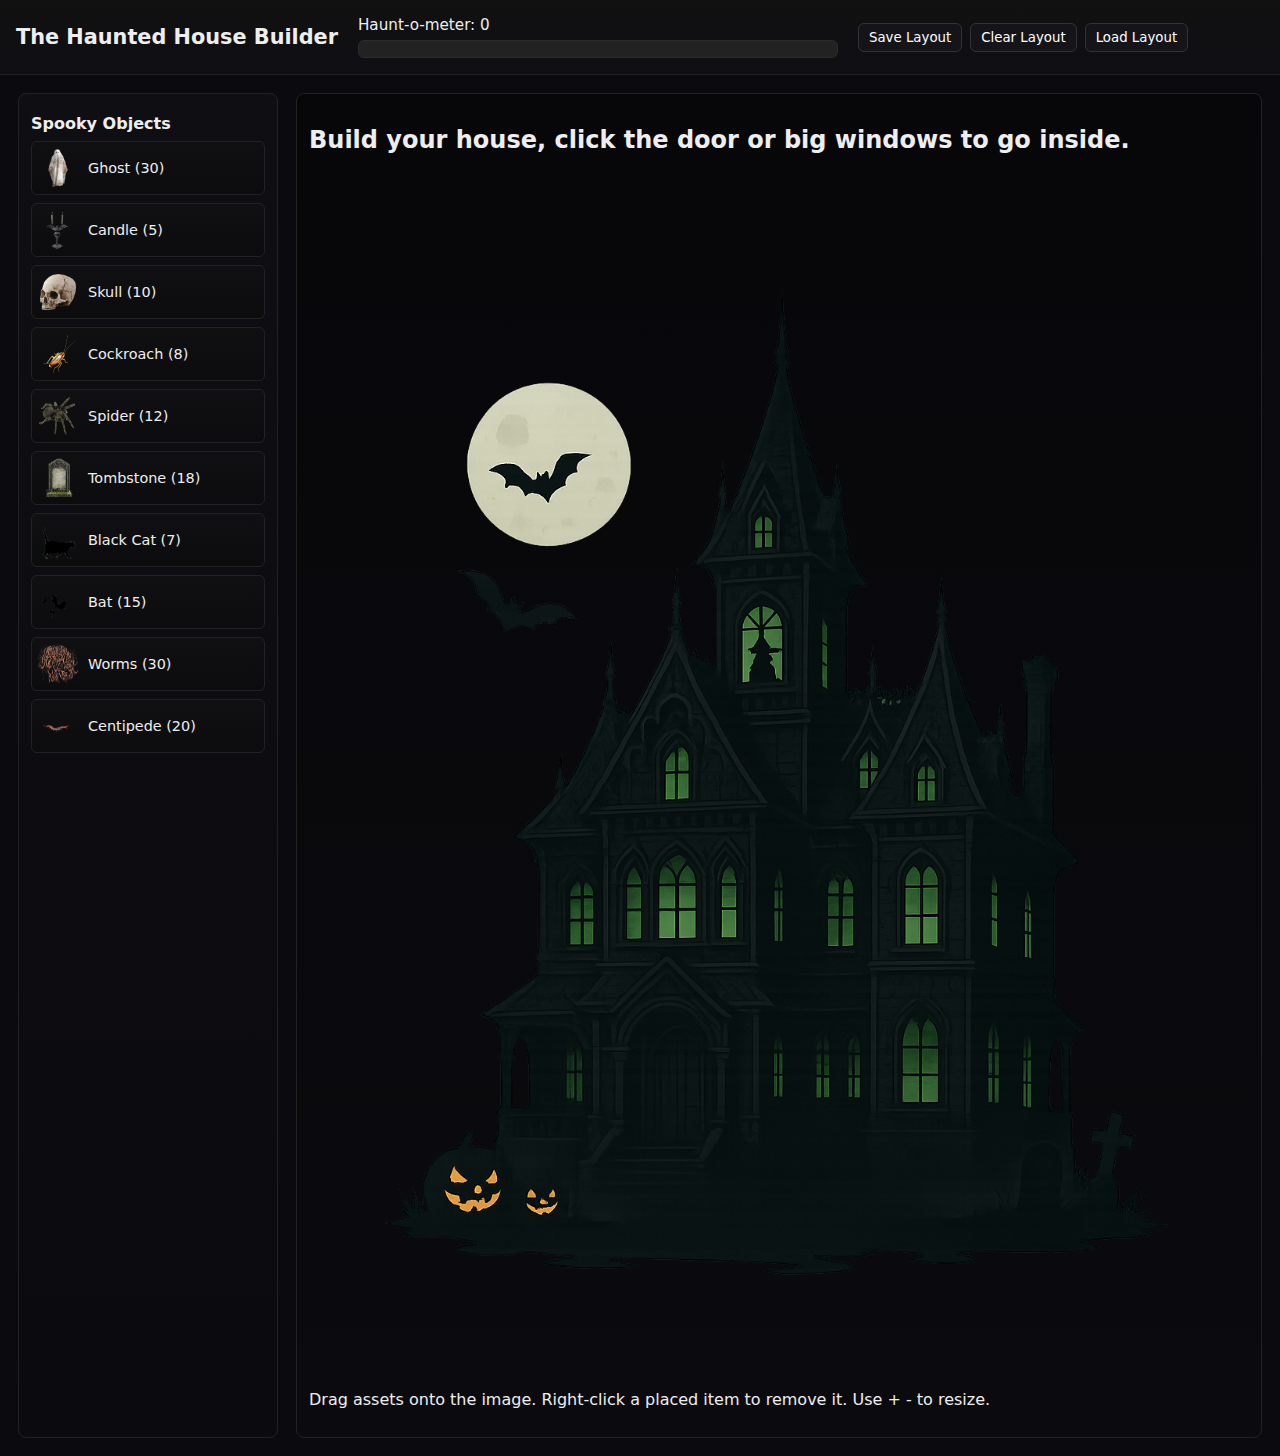
<file: index.html>
<!doctype html>
<html lang="en">
<head>
  <meta charset="utf-8" />
  <meta name="viewport" content="width=device-width,initial-scale=1" />
  <title>The Haunted House Builder</title>
  <link rel="stylesheet" href="styles.css">
</head>
<body>
  <header>
    <h1>The Haunted House Builder</h1>
    <div class="haunt-meter-wrap">
      <div class="haunt-label">Haunt-o-meter: <span id="haunt-value">0</span></div>
      <div class="haunt-meter">
        <div id="haunt-fill" class="haunt-fill" style="width:0%"></div>
      </div>
    </div>
    <div class="controls">
      <button id="save-btn">Save Layout</button>
      <button id="clear-btn">Clear Layout</button>
      <button id="load-btn">Load Layout</button>
    </div>
  </header>

  <main>
    <aside class="sidebar">
      <section>
        <h2>Spooky Objects</h2>
        <div class="tools">
          <div class="tool-item" draggable="true" data-type="objects" data-id="ghost" data-haunt="30">
            <img src="assets/ghost.png" alt="ghost"/>
            <div class="tool-label">Ghost (30)</div>
          </div>

          <div class="tool-item" draggable="true" data-type="objects" data-id="candle" data-haunt="5">
            <img src="assets/candle.png" alt="candle"/>
            <div class="tool-label">Candle (5)</div>
          </div>

          <div class="tool-item" draggable="true" data-type="objects" data-id="skull" data-haunt="10">
            <img src="assets/skull.png" alt="skull"/>
            <div class="tool-label">Skull (10)</div>
          </div>

          <div class="tool-item" draggable="true" data-type="objects" data-id="cockroach" data-haunt="8">
            <img src="assets/cockroach.png" alt="cockroach"/>
            <div class="tool-label">Cockroach  (8)</div>
          </div>

          <div class="tool-item" draggable="true" data-type="objects" data-id="spider" data-haunt="12">
            <img src="assets/spider.png" alt="spider"/>
            <div class="tool-label">Spider (12)</div>
          </div>

          <div class="tool-item" draggable="true" data-type="objects" data-id="tombstone" data-haunt="18">
            <img src="assets/tombstone.png" alt="tombstone"/>
            <div class="tool-label">Tombstone (18)</div>
          </div>

          <div class="tool-item" draggable="true" data-type="objects" data-id="blackcat" data-haunt="7">
            <img src="assets/blackcat.gif" alt="black cat"/>
            <div class="tool-label">Black Cat (7)</div>
          </div>

          <div class="tool-item" draggable="true" data-type="objects" data-id="bat" data-haunt="15">
            <img src="assets/bats.gif" alt="bat"/>
            <div class="tool-label">Bat (15)</div>
          </div>

          <div class="tool-item" draggable="true" data-type="objects" data-id="worms" data-haunt="30">
            <img src="assets/worms.png" alt="worms"/>
            <div class="tool-label">Worms (30)</div>
          </div>

          <div class="tool-item" draggable="true" data-type="objects" data-id="centipede" data-haunt="20">
            <img src="assets/centipede.png" alt="centipede"/>
            <div class="tool-label">Centipede (20)</div>
          </div>


      </section>
    </aside>

    <section class="canvas-wrap">
      <h2>Build your house, click the door or big windows to go inside.</h2>
      <div id="house-area" class="house-area" aria-label="House canvas">
        <img id="house-img" src="assets/HauntedHouse.png" alt="House" />        
        <div id="overlay" class="overlay"></div>
        <div class="enter-house-btn" id="front-door" data-link="pages/hall.html"></div>
        <div class="enter-house-btn" id="bottom-right-window" data-link="pages/kitchen.html"></div>
        <div class="enter-house-btn" id="top-left-window" data-link="pages/bedroom.html"></div>
        <div class="enter-house-btn" id="top-right-window" data-link="pages/bathroom.html"></div>
        <div class="enter-house-btn" id="tower-window" data-link="pages/tower.html"></div>
      </div>
      <p class="hint">Drag assets onto the image. Right-click a placed item to remove it. Use + - to resize.</p>
    </section>
  </main>

  <script src="app.js" defer></script>
</body>
</html>
</file>
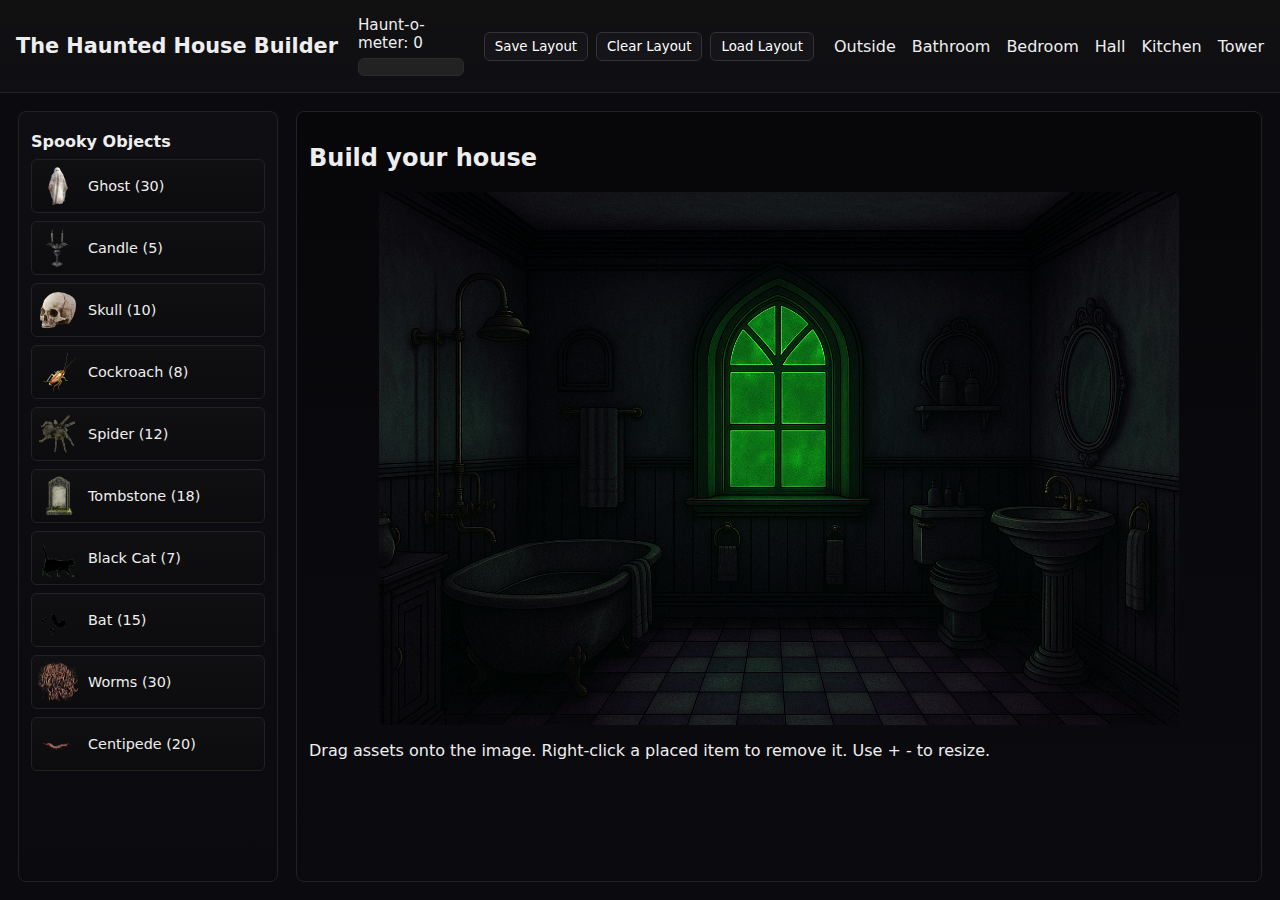
<file: pages/bathroom.html>
<!doctype html>
<html lang="en">
<head>
  <meta charset="utf-8" />
  <meta name="viewport" content="width=device-width,initial-scale=1" />
  <title>The Haunted House Builder</title>
  <link rel="stylesheet" href="../styles.css">
</head>
<body>
  <header>
    <h1>The Haunted House Builder</h1>
    <div class="haunt-meter-wrap">
      <div class="haunt-label">Haunt-o-meter: <span id="haunt-value">0</span></div>
      <div class="haunt-meter">
        <div id="haunt-fill" class="haunt-fill" style="width:0%"></div>
      </div>
    </div>
    <div class="controls">
      <button id="save-btn">Save Layout</button>
      <button id="clear-btn">Clear Layout</button>
      <button id="load-btn">Load Layout</button>
    </div>

    <nav class="room-links" aria-label="Rooms navigation">
    <ul class="room-icons">
    <li>
      <a href="../index.html" title="Outside">
        <span>Outside</span>
      </a>
    </li>
  <ul class="room-icons">
    <li>
      <a href="bathroom.html" title="Bathroom">
        <span>Bathroom</span>
      </a>
    </li>
    <li>
      <a href="bedroom.html" title="Bedroom">
        <span>Bedroom</span>
      </a>
    </li>
    <li>
      <a href="hall.html" title="Hall">
        <span>Hall</span>
      </a>
    </li>
    <li>
      <a href="kitchen.html" title="Kitchen">
        <span>Kitchen</span>
      </a>
    </li>
    <li>
      <a href="tower.html" title="Tower">
        <span>Tower</span>
      </a>
    </li>
  </ul>
</nav>
  </header>



  <main>
    <aside class="sidebar">
      <section>
        <h2>Spooky Objects</h2>
        <div class="tools">
          <div class="tool-item" draggable="true" data-type="objects" data-id="ghost" data-haunt="30">
            <img src="../assets/ghost.png" alt="ghost"/>
            <div class="tool-label">Ghost (30)</div>
          </div>

          <div class="tool-item" draggable="true" data-type="objects" data-id="candle" data-haunt="5">
            <img src="../assets/candle.png" alt="candle"/>
            <div class="tool-label">Candle (5)</div>
          </div>

          <div class="tool-item" draggable="true" data-type="objects" data-id="skull" data-haunt="10">
            <img src="../assets/skull.png" alt="skull"/>
            <div class="tool-label">Skull (10)</div>
          </div>

          <div class="tool-item" draggable="true" data-type="objects" data-id="cockroach" data-haunt="8">
            <img src="../assets/cockroach.png" alt="cockroach"/>
            <div class="tool-label">Cockroach  (8)</div>
          </div>

          <div class="tool-item" draggable="true" data-type="objects" data-id="spider" data-haunt="12">
            <img src="../assets/spider.png" alt="spider"/>
            <div class="tool-label">Spider (12)</div>
          </div>

          <div class="tool-item" draggable="true" data-type="objects" data-id="tombstone" data-haunt="18">
            <img src="../assets/tombstone.png" alt="tombstone"/>
            <div class="tool-label">Tombstone (18)</div>
          </div>

          <div class="tool-item" draggable="true" data-type="objects" data-id="blackcat" data-haunt="7">
            <img src="../assets/blackcat.gif" alt="black cat"/>
            <div class="tool-label">Black Cat (7)</div>
          </div>

          <div class="tool-item" draggable="true" data-type="objects" data-id="bat" data-haunt="15">
            <img src="../assets/bats.gif" alt="bat"/>
            <div class="tool-label">Bat (15)</div>
          </div>

          <div class="tool-item" draggable="true" data-type="objects" data-id="worms" data-haunt="30">
            <img src="../assets/worms.png" alt="worms"/>
            <div class="tool-label">Worms (30)</div>
          </div>

          <div class="tool-item" draggable="true" data-type="objects" data-id="centipede" data-haunt="20">
            <img src="../assets/centipede.png" alt="centipede"/>
            <div class="tool-label">Centipede (20)</div>
          </div>


      </section>
    </aside>

    <section class="canvas-wrap">
      <h2>Build your house</h2>
      <div id="house-area" class="house-area" aria-label="House canvas">
    <img id="house-img" src="../assets/bathroom.png" alt="bathroom" />
        <div id="overlay" class="overlay"></div>
      </div>
      <p class="hint">Drag assets onto the image. Right-click a placed item to remove it. Use + - to resize.</p>
    </section>
  </main>

  <script src="../app.js" defer></script>
</body>
</html>
</file>
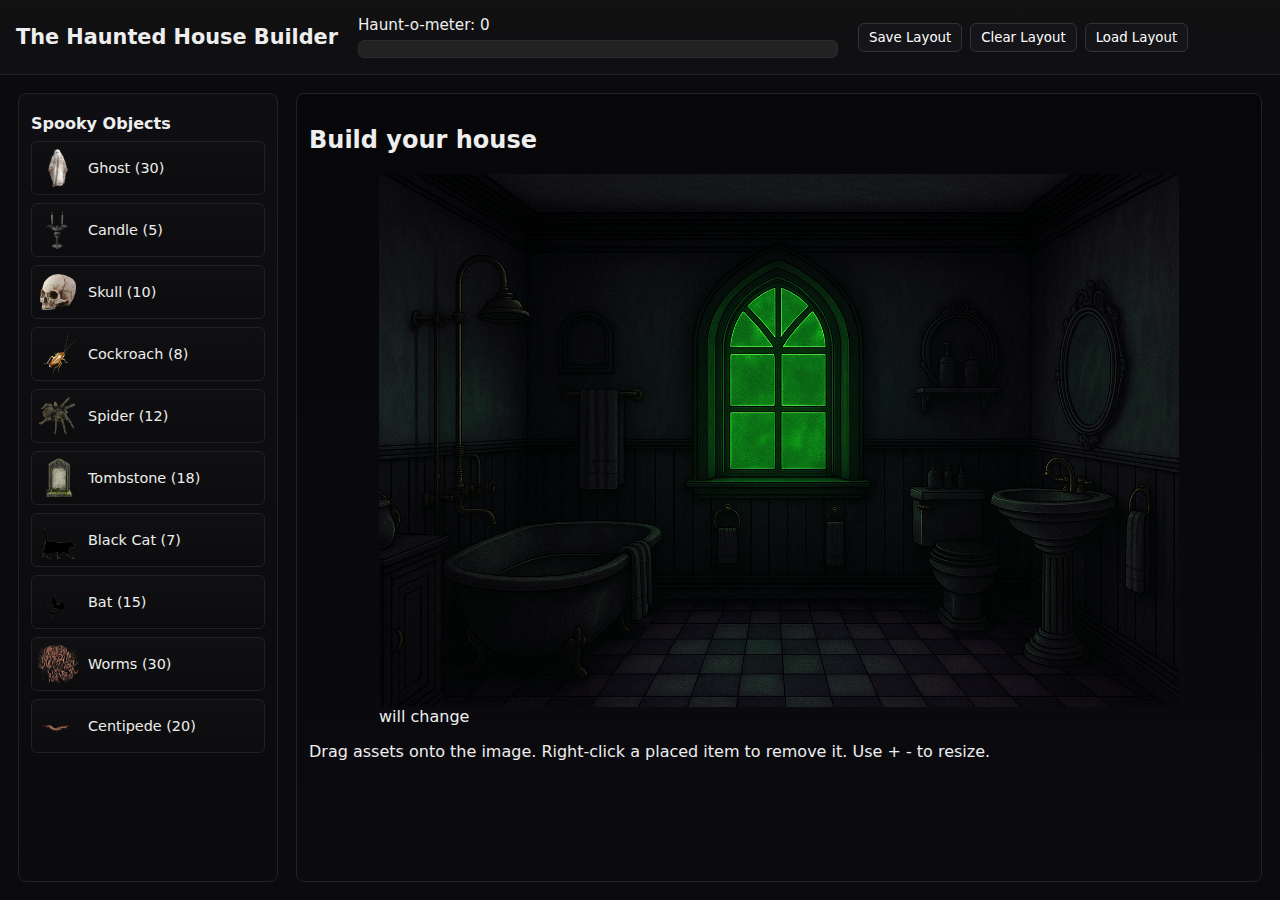
<file: pages/bedroom.html>
<!doctype html>
<html lang="en">
<head>
  <meta charset="utf-8" />
  <meta name="viewport" content="width=device-width,initial-scale=1" />
  <title>The Haunted House Builder</title>
  <link rel="stylesheet" href="../styles.css">
</head>
<body>
  <header>
    <h1>The Haunted House Builder</h1>
    <div class="haunt-meter-wrap">
      <div class="haunt-label">Haunt-o-meter: <span id="haunt-value">0</span></div>
      <div class="haunt-meter">
        <div id="haunt-fill" class="haunt-fill" style="width:0%"></div>
      </div>
    </div>
    <div class="controls">
      <button id="save-btn">Save Layout</button>
      <button id="clear-btn">Clear Layout</button>
      <button id="load-btn">Load Layout</button>
    </div>
  </header>

  <main>
    <aside class="sidebar">
      <section>
        <h2>Spooky Objects</h2>
        <div class="tools">
          <div class="tool-item" draggable="true" data-type="objects" data-id="ghost" data-haunt="30">
            <img src="../assets/ghost.png" alt="ghost"/>
            <div class="tool-label">Ghost (30)</div>
          </div>

          <div class="tool-item" draggable="true" data-type="objects" data-id="candle" data-haunt="5">
            <img src="../assets/candle.png" alt="candle"/>
            <div class="tool-label">Candle (5)</div>
          </div>

          <div class="tool-item" draggable="true" data-type="objects" data-id="skull" data-haunt="10">
            <img src="../assets/skull.png" alt="skull"/>
            <div class="tool-label">Skull (10)</div>
          </div>

          <div class="tool-item" draggable="true" data-type="objects" data-id="cockroach" data-haunt="8">
            <img src="../assets/cockroach.png" alt="cockroach"/>
            <div class="tool-label">Cockroach  (8)</div>
          </div>

          <div class="tool-item" draggable="true" data-type="objects" data-id="spider" data-haunt="12">
            <img src="../assets/spider.png" alt="spider"/>
            <div class="tool-label">Spider (12)</div>
          </div>

          <div class="tool-item" draggable="true" data-type="objects" data-id="tombstone" data-haunt="18">
            <img src="../assets/tombstone.png" alt="tombstone"/>
            <div class="tool-label">Tombstone (18)</div>
          </div>

          <div class="tool-item" draggable="true" data-type="objects" data-id="blackcat" data-haunt="7">
            <img src="../assets/blackcat.gif" alt="black cat"/>
            <div class="tool-label">Black Cat (7)</div>
          </div>

          <div class="tool-item" draggable="true" data-type="objects" data-id="bat" data-haunt="15">
            <img src="../assets/bats.gif" alt="bat"/>
            <div class="tool-label">Bat (15)</div>
          </div>

          <div class="tool-item" draggable="true" data-type="objects" data-id="worms" data-haunt="30">
            <img src="../assets/worms.png" alt="worms"/>
            <div class="tool-label">Worms (30)</div>
          </div>

          <div class="tool-item" draggable="true" data-type="objects" data-id="centipede" data-haunt="20">
            <img src="../assets/centipede.png" alt="centipede"/>
            <div class="tool-label">Centipede (20)</div>
          </div>


      </section>
    </aside>

    <section class="canvas-wrap">
      <h2>Build your house</h2>
      <div id="house-area" class="house-area" aria-label="House canvas">
    <img id="house-img" src="../assets/bathroom.png" alt="bedroom" />     will change
        <div id="overlay" class="overlay"></div>
      </div>
      <p class="hint">Drag assets onto the image. Right-click a placed item to remove it. Use + - to resize.</p>
    </section>
  </main>

  <script src="../app.js" defer></script>
</body>
</html>
</file>
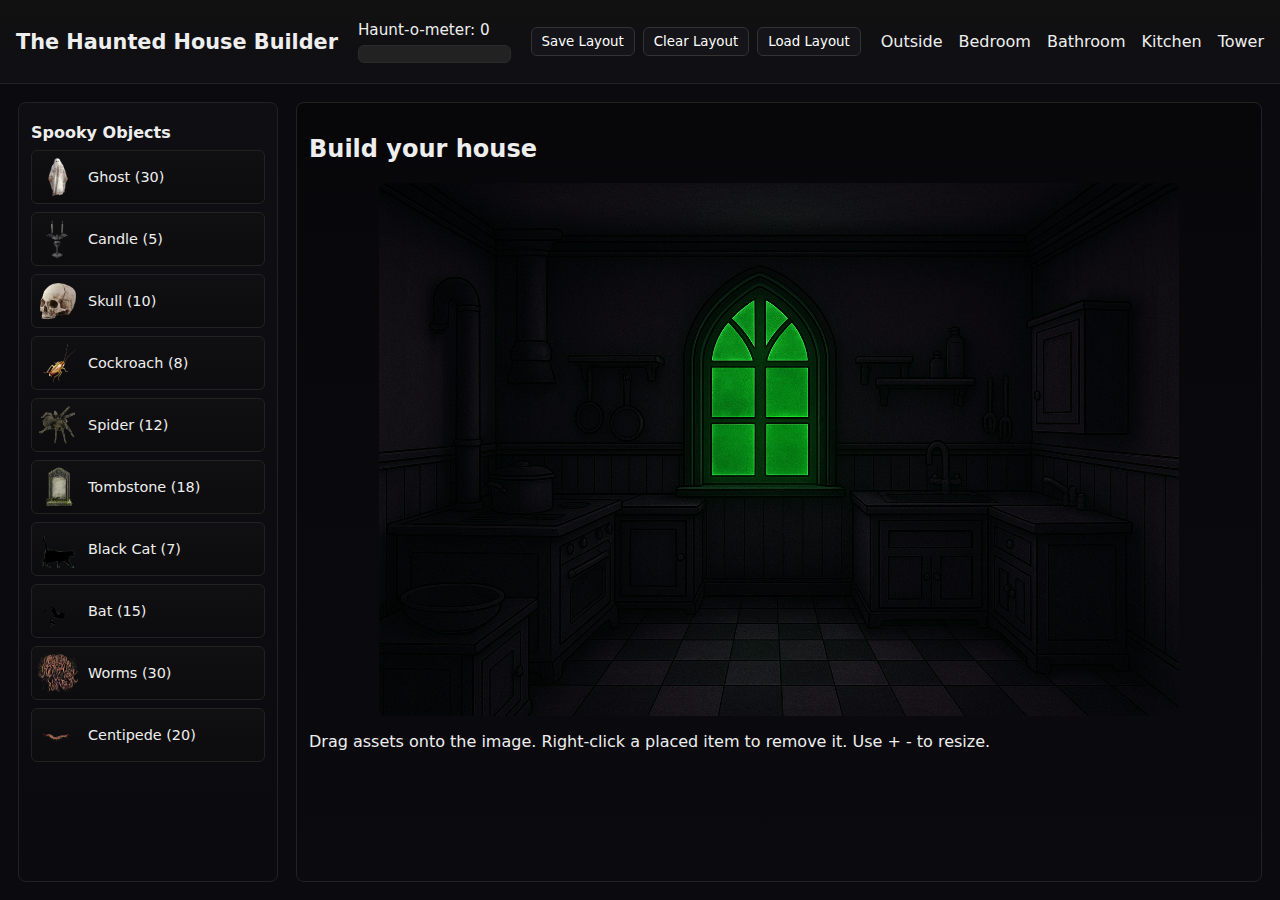
<file: pages/hall.html>
<!doctype html>
<html lang="en">
<head>
  <meta charset="utf-8" />
  <meta name="viewport" content="width=device-width,initial-scale=1" />
  <title>The Haunted House Builder</title>
  <link rel="stylesheet" href="../styles.css">
</head>
<body>
  <header>
    <h1>The Haunted House Builder</h1>
    <div class="haunt-meter-wrap">
      <div class="haunt-label">Haunt-o-meter: <span id="haunt-value">0</span></div>
      <div class="haunt-meter">
        <div id="haunt-fill" class="haunt-fill" style="width:0%"></div>
      </div>
    </div>
    <div class="controls">
      <button id="save-btn">Save Layout</button>
      <button id="clear-btn">Clear Layout</button>
      <button id="load-btn">Load Layout</button>
    </div>
    <nav class="room-links" aria-label="Rooms navigation">
    <ul class="room-icons">
    <li>
      <a href="../index.html" title="Outside">
        <span>Outside</span>
      </a>
    </li>
    <li>
      <a href="bedroom.html" title="Bedroom">
        <span>Bedroom</span>
      </a>
    </li>
    <li>
      <a href="bathroom.html" title="bathroom">
        <span>Bathroom</span>
      </a>
    </li>
    <li>
      <a href="kitchen.html" title="Kitchen">
        <span>Kitchen</span>
      </a>
    </li>
    <li>
      <a href="tower.html" title="Tower">
        <span>Tower</span>
      </a>
    </li>
  </ul>
</nav>
  </header>

  <main>
    <aside class="sidebar">
      <section>
        <h2>Spooky Objects</h2>
        <div class="tools">
          <div class="tool-item" draggable="true" data-type="objects" data-id="ghost" data-haunt="30">
            <img src="../assets/ghost.png" alt="ghost"/>
            <div class="tool-label">Ghost (30)</div>
          </div>

          <div class="tool-item" draggable="true" data-type="objects" data-id="candle" data-haunt="5">
            <img src="../assets/candle.png" alt="candle"/>
            <div class="tool-label">Candle (5)</div>
          </div>

          <div class="tool-item" draggable="true" data-type="objects" data-id="skull" data-haunt="10">
            <img src="../assets/skull.png" alt="skull"/>
            <div class="tool-label">Skull (10)</div>
          </div>

          <div class="tool-item" draggable="true" data-type="objects" data-id="cockroach" data-haunt="8">
            <img src="../assets/cockroach.png" alt="cockroach"/>
            <div class="tool-label">Cockroach  (8)</div>
          </div>

          <div class="tool-item" draggable="true" data-type="objects" data-id="spider" data-haunt="12">
            <img src="../assets/spider.png" alt="spider"/>
            <div class="tool-label">Spider (12)</div>
          </div>

          <div class="tool-item" draggable="true" data-type="objects" data-id="tombstone" data-haunt="18">
            <img src="../assets/tombstone.png" alt="tombstone"/>
            <div class="tool-label">Tombstone (18)</div>
          </div>

          <div class="tool-item" draggable="true" data-type="objects" data-id="blackcat" data-haunt="7">
            <img src="../assets/blackcat.gif" alt="black cat"/>
            <div class="tool-label">Black Cat (7)</div>
          </div>

          <div class="tool-item" draggable="true" data-type="objects" data-id="bat" data-haunt="15">
            <img src="../assets/bats.gif" alt="bat"/>
            <div class="tool-label">Bat (15)</div>
          </div>

          <div class="tool-item" draggable="true" data-type="objects" data-id="worms" data-haunt="30">
            <img src="../assets/worms.png" alt="worms"/>
            <div class="tool-label">Worms (30)</div>
          </div>

          <div class="tool-item" draggable="true" data-type="objects" data-id="centipede" data-haunt="20">
            <img src="../assets/centipede.png" alt="centipede"/>
            <div class="tool-label">Centipede (20)</div>
          </div>


      </section>
    </aside>

    <section class="canvas-wrap">
      <h2>Build your house</h2>
      <div id="house-area" class="house-area" aria-label="House canvas">
    <img id="house-img" src="../assets/kitchen.png" alt="hall" />
        <div id="overlay" class="overlay"></div>
      </div>
      <p class="hint">Drag assets onto the image. Right-click a placed item to remove it. Use + - to resize.</p>
    </section>
  </main>

  <script src="../app.js" defer></script>
</body>
</html>
</file>
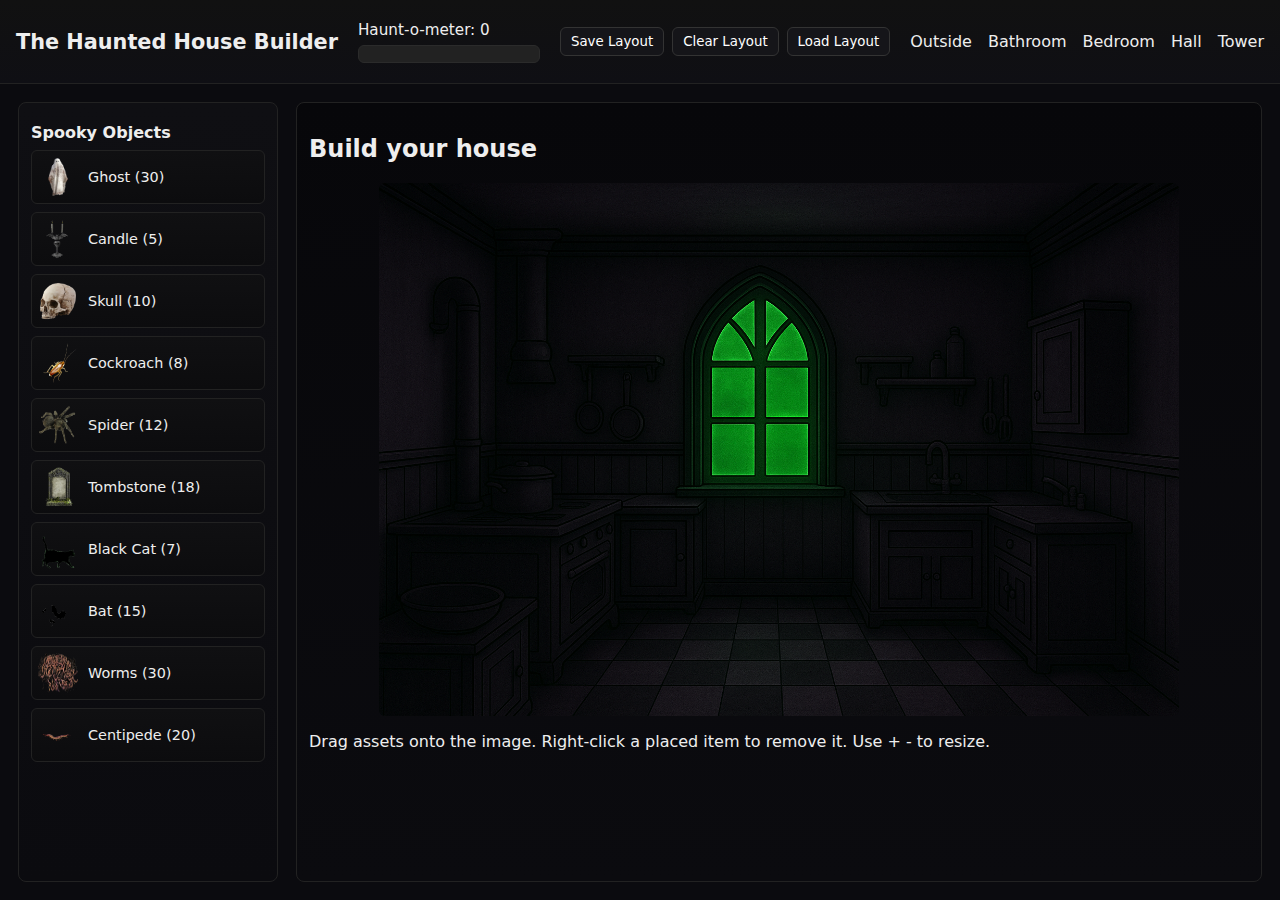
<file: pages/kitchen.html>
<!doctype html>
<html lang="en">
<head>
  <meta charset="utf-8" />
  <meta name="viewport" content="width=device-width,initial-scale=1" />
  <title>The Haunted House Builder</title>
  <link rel="stylesheet" href="../styles.css">
</head>
<body>
  <header>
    <h1>The Haunted House Builder</h1>
    <div class="haunt-meter-wrap">
      <div class="haunt-label">Haunt-o-meter: <span id="haunt-value">0</span></div>
      <div class="haunt-meter">
        <div id="haunt-fill" class="haunt-fill" style="width:0%"></div>
      </div>
    </div>
    <div class="controls">
      <button id="save-btn">Save Layout</button>
      <button id="clear-btn">Clear Layout</button>
      <button id="load-btn">Load Layout</button>
    </div>
    <nav class="room-links" aria-label="Rooms navigation">
    <ul class="room-icons">
    <li>
      <a href="../index.html" title="Outside">
        <span>Outside</span>
      </a>
    </li>
  <ul class="room-icons">
    <li>
      <a href="bathroom.html" title="Bathroom">
        <span>Bathroom</span>
      </a>
    </li>
    <li>
      <a href="bedroom.html" title="Bedroom">
        <span>Bedroom</span>
      </a>
    </li>
    <li>
      <a href="hall.html" title="Hall">
        <span>Hall</span>
      </a>
    </li>
    <li>
      <a href="tower.html" title="Tower">
        <span>Tower</span>
      </a>
    </li>
  </ul>
</nav>
  </header>

  <main>
    <aside class="sidebar">
      <section>
        <h2>Spooky Objects</h2>
        <div class="tools">
          <div class="tool-item" draggable="true" data-type="objects" data-id="ghost" data-haunt="30">
            <img src="../assets/ghost.png" alt="ghost"/>
            <div class="tool-label">Ghost (30)</div>
          </div>

          <div class="tool-item" draggable="true" data-type="objects" data-id="candle" data-haunt="5">
            <img src="../assets/candle.png" alt="candle"/>
            <div class="tool-label">Candle (5)</div>
          </div>

          <div class="tool-item" draggable="true" data-type="objects" data-id="skull" data-haunt="10">
            <img src="../assets/skull.png" alt="skull"/>
            <div class="tool-label">Skull (10)</div>
          </div>

          <div class="tool-item" draggable="true" data-type="objects" data-id="cockroach" data-haunt="8">
            <img src="../assets/cockroach.png" alt="cockroach"/>
            <div class="tool-label">Cockroach  (8)</div>
          </div>

          <div class="tool-item" draggable="true" data-type="objects" data-id="spider" data-haunt="12">
            <img src="../assets/spider.png" alt="spider"/>
            <div class="tool-label">Spider (12)</div>
          </div>

          <div class="tool-item" draggable="true" data-type="objects" data-id="tombstone" data-haunt="18">
            <img src="../assets/tombstone.png" alt="tombstone"/>
            <div class="tool-label">Tombstone (18)</div>
          </div>

          <div class="tool-item" draggable="true" data-type="objects" data-id="blackcat" data-haunt="7">
            <img src="../assets/blackcat.gif" alt="black cat"/>
            <div class="tool-label">Black Cat (7)</div>
          </div>

          <div class="tool-item" draggable="true" data-type="objects" data-id="bat" data-haunt="15">
            <img src="../assets/bats.gif" alt="bat"/>
            <div class="tool-label">Bat (15)</div>
          </div>

          <div class="tool-item" draggable="true" data-type="objects" data-id="worms" data-haunt="30">
            <img src="../assets/worms.png" alt="worms"/>
            <div class="tool-label">Worms (30)</div>
          </div>

          <div class="tool-item" draggable="true" data-type="objects" data-id="centipede" data-haunt="20">
            <img src="../assets/centipede.png" alt="centipede"/>
            <div class="tool-label">Centipede (20)</div>
          </div>


      </section>
    </aside>

    <section class="canvas-wrap">
      <h2>Build your house</h2>
      <div id="house-area" class="house-area" aria-label="House canvas">
    <img id="house-img" src="../assets/kitchen.png" alt="kitchen" />
        <div id="overlay" class="overlay"></div>
      </div>
      <p class="hint">Drag assets onto the image. Right-click a placed item to remove it. Use + - to resize.</p>
    </section>
  </main>

  <script src="../app.js" defer></script>
</body>
</html>
</file>
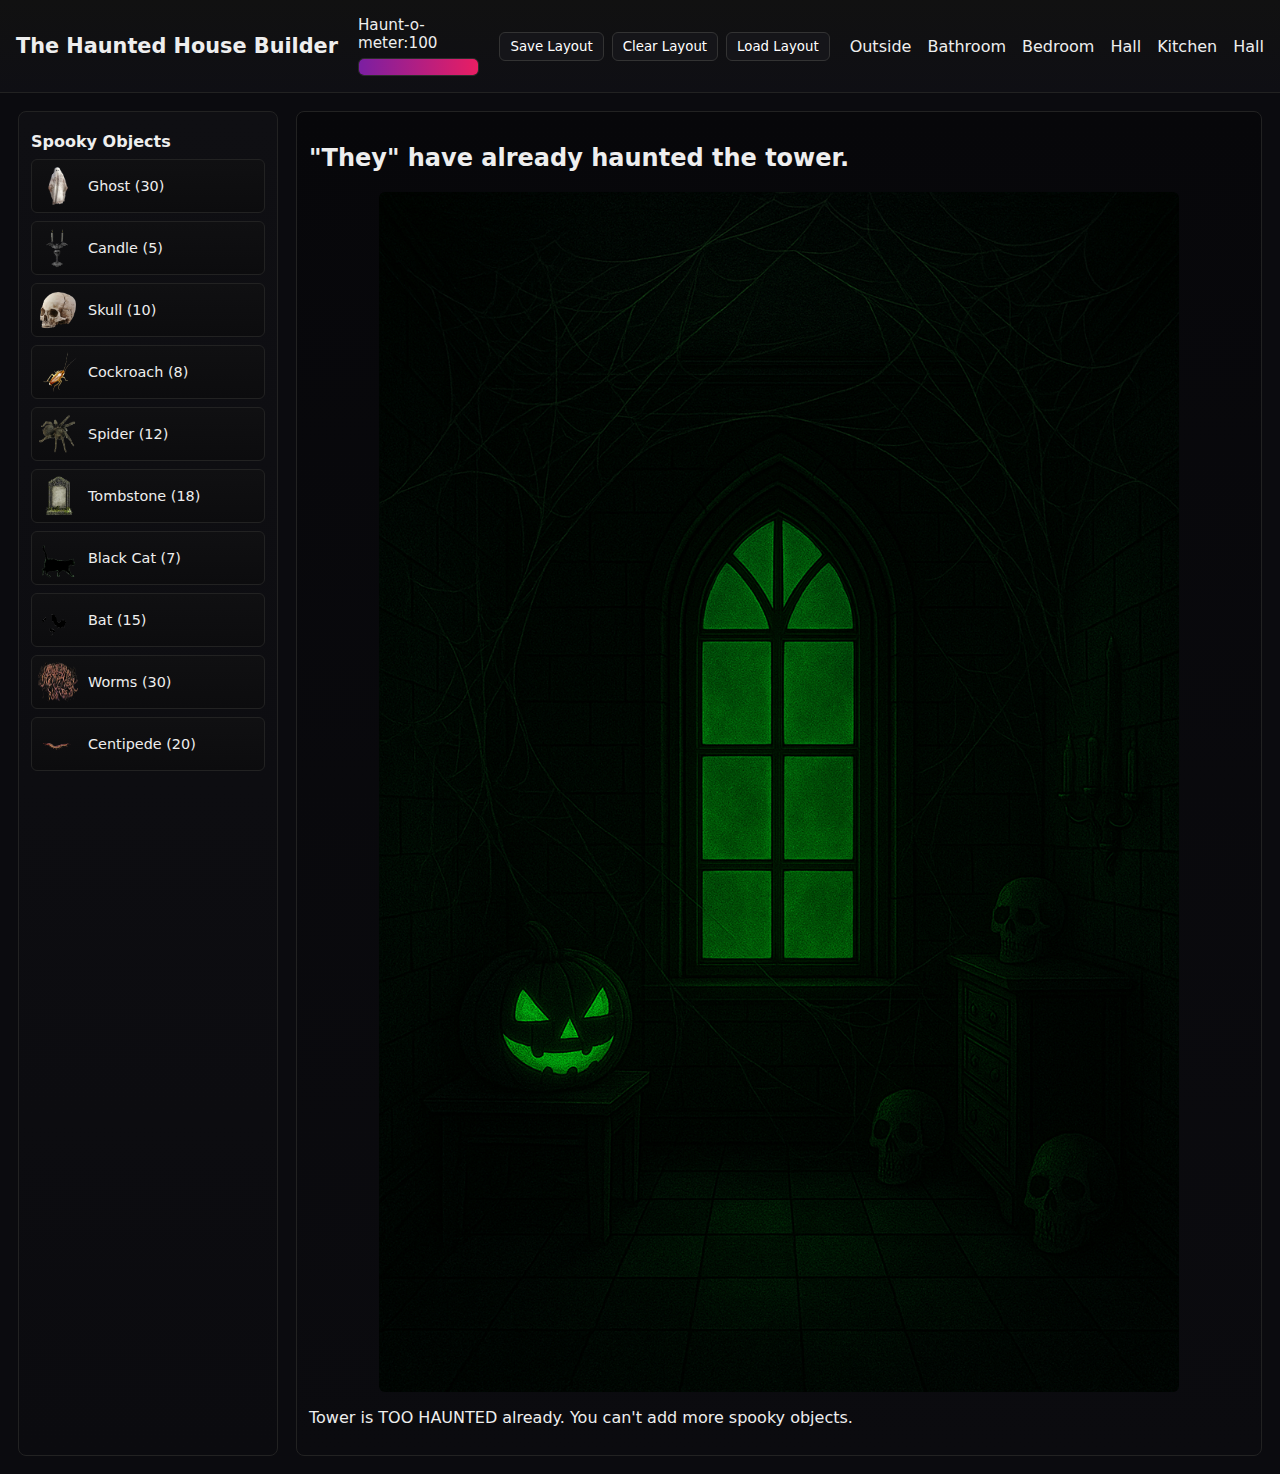
<file: pages/tower.html>
<!doctype html>
<html lang="en">
<head>
  <meta charset="utf-8" />
  <meta name="viewport" content="width=device-width,initial-scale=1" />
  <title>The Haunted House Builder</title>
  <link rel="stylesheet" href="../styles.css">
</head>
<body>
  <header>
    <h1>The Haunted House Builder</h1>
    <div class="haunt-meter-wrap">
      <div class="haunt-label">Haunt-o-meter:100</div>
      <div class="haunt-meter">
        <div id="haunt-fill" class="haunt-fill" style="width:100%"></div>
      </div>
    </div>
    <div class="controls">
      <button id="save-btn">Save Layout</button>
      <button id="clear-btn">Clear Layout</button>
      <button id="load-btn">Load Layout</button>
    </div>
    <nav class="room-links" aria-label="Rooms navigation">
    <ul class="room-icons">
    <li>
      <a href="../index.html" title="Outside">
        <span>Outside</span>
      </a>
    </li>
  <ul class="room-icons">
    <li>
      <a href="bathroom.html" title="Bathroom">
        <span>Bathroom</span>
      </a>
    </li>
    <li>
      <a href="bedroom.html" title="Bedroom">
        <span>Bedroom</span>
      </a>
    </li>
    <li>
      <a href="hall.html" title="Hall">
        <span>Hall</span>
      </a>
    </li>
    <li>
      <a href="kitchen.html" title="Kitchen">
        <span>Kitchen</span>
      </a>
    </li>
    <li>
      <a href="hall.html" title="hall">
        <span>Hall</span>
      </a>
    </li>
  </ul>
</nav>
  </header>

  <main>
    <aside class="sidebar">
      <section>
        <h2>Spooky Objects</h2>
        <div class="tools">
          <div class="tool-item">
            <img src="../assets/ghost.png" alt="ghost"/>
            <div class="tool-label">Ghost (30)</div>
          </div>

          <div class="tool-item">
            <img src="../assets/candle.png" alt="candle"/>
            <div class="tool-label">Candle (5)</div>
          </div>

          <div class="tool-item">
            <img src="../assets/skull.png" alt="skull"/>
            <div class="tool-label">Skull (10)</div>
          </div>

          <div class="tool-item">
            <img src="../assets/cockroach.png" alt="cockroach"/>
            <div class="tool-label">Cockroach  (8)</div>
          </div>

          <div class="tool-item">
            <img src="../assets/spider.png" alt="spider"/>
            <div class="tool-label">Spider (12)</div>
          </div>

          <div class="tool-item">
            <img src="../assets/tombstone.png" alt="tombstone"/>
            <div class="tool-label">Tombstone (18)</div>
          </div>

          <div class="tool-item">
            <img src="../assets/blackcat.gif" alt="black cat"/>
            <div class="tool-label">Black Cat (7)</div>
          </div>

          <div class="tool-item">
            <img src="../assets/bats.gif" alt="bat"/>
            <div class="tool-label">Bat (15)</div>
          </div>

          <div class="tool-item">
            <img src="../assets/worms.png" alt="worms"/>
            <div class="tool-label">Worms (30)</div>
          </div>

          <div class="tool-item">
            <img src="../assets/centipede.png" alt="centipede"/>
            <div class="tool-label">Centipede (20)</div>
          </div>


      </section>
    </aside>

    <section class="canvas-wrap">
      <h2>"They" have already haunted the tower.</h2>
      <div id="house-area" class="house-area" aria-label="House canvas">
    <img id="house-img" src="../assets/tower.png" alt="tower" />
        <div id="overlay" class="overlay"></div>
      </div>
      <p class="hint">Tower is TOO HAUNTED already. You can't add more spooky objects.</p>
    </section>
  </main>

  <script src="../app.js" defer></script>
</body>
</html>
</file>
<file: styles.css>
*{box-sizing:border-box;font-family:Segoe UI, system-ui, -apple-system, "Segoe UI Emoji", "Noto Color Emoji", sans-serif}
body{margin:0;background:#0b0b0f;color:#eee;min-height:100vh;display:flex;flex-direction:column}
header{display:flex;align-items:center;gap:20px;padding:16px;background:linear-gradient(180deg,#111 0%, #0f0f14 100%);border-bottom:1px solid #222}
header h1{margin:0;font-size:1.3rem}
.haunt-meter-wrap{display:flex;flex-direction:column;flex:1;max-width:480px}
.haunt-label{font-size:0.95rem;margin-bottom:6px}
.haunt-meter{height:18px;background:#222;border-radius:6px;overflow:hidden;border:1px solid #2b2b2b}
.haunt-fill{height:100%;background:linear-gradient(90deg,#7b1fa2,#e91e63);width:0%;transition:width 300ms ease}
.controls{display:flex;gap:8px}
.controls button{background:#151519;color:#fff;border:1px solid #333;padding:6px 10px;border-radius:6px;cursor:pointer}
main{display:flex;flex:1;padding:18px;gap:18px}
.sidebar{width:260px;background:linear-gradient(180deg,#0f0f13,#0b0b0f);padding:12px;border-radius:8px;border:1px solid #222}
.sidebar h2{font-size:1rem;margin:8px 0}
.tools{display:flex;flex-direction:column;gap:8px}
.tool-item{display:flex;align-items:center;gap:10px;padding:6px;border-radius:6px;background:linear-gradient(180deg,#101012,#0c0c0e);border:1px solid #222;cursor:grab}
.tool-item:active{cursor:grabbing}
.tool-item img{width:40px;height:40px}
.tool-label{font-size:0.9rem}
.canvas-wrap{flex:1;background:linear-gradient(180deg,#07070a,#0b0b0f);padding:12px;border-radius:8px;border:1px solid #222}
.house-area{position:relative;max-width:800px;margin:0 auto}
.house-area img{width:100%;height:auto;display:block;border-radius:6px}
.overlay{position:absolute;inset:0;pointer-events:auto}
.placed-item{position:absolute;transform:translate(-50%,-50%);cursor:default;user-select:none}
.placed-item .icon{font-size:28px}
.placed-img{position:absolute;transform:translate(-50%,-50%);cursor:default;user-select:none;width:40px;height:auto}

.enter-house-btn {
	position: absolute;
	padding: 6px 12px;
	background: none; /* make none to make the buttons no longer visable */
	border: none;
	cursor: pointer;
}

#front-door {
	transform: translate(320%, -300%);
	height: 10%;
	width: 10%;
	
}

#bottom-right-window {
	transform: translate(630%, -300%);
	height: 10%;
	width: 10%;
}

#top-left-window {
	transform: translate(320%, -450%);
	height: 10%;
	width: 10%;
}

#top-right-window {
	transform: translate(630%, -450%);
	height: 10%;
	width: 10%;
}

#tower-window {
	transform: translate(430%, -650%);
	height: 10%;
	width: 10%;
}

body.fade-out {
	opacity: 0;
	transition: opacity 0.6s ease;
}

/* selected highlight and resize controls */
.placed-img.selected{outline:2px solid rgba(255,200,0,0.9);outline-offset:4px;border-radius:6px}
.resize-controls{display:none;flex-direction:column;gap:6px;background:rgba(0,0,0,0.6);padding:6px;border-radius:6px;backdrop-filter:blur(4px)}
.resize-btn{background:#201a2b;color:#fff;border:1px solid #444;padding:6px 10px;border-radius:6px;cursor:pointer;font-weight:700;min-width:34px;min-height:30px;font-size:16px}
.resize-btn:active{transform:translateY(1px)}

.room-links { margin: 1rem 0;  }
.room-icons { display:flex; gap:1rem; list-style:none; padding:0; margin:0; justify-content:right; }
.room-icons li { text-align:center; }
.room-icons img { width:64px; height:64px; display:block; }
.room-icons a { color:inherit; text-decoration: none; }


/* small screens */
@media (max-width:800px){main{flex-direction:column}.sidebar{width:100%}.canvas-wrap{width:100%}}
</file>
